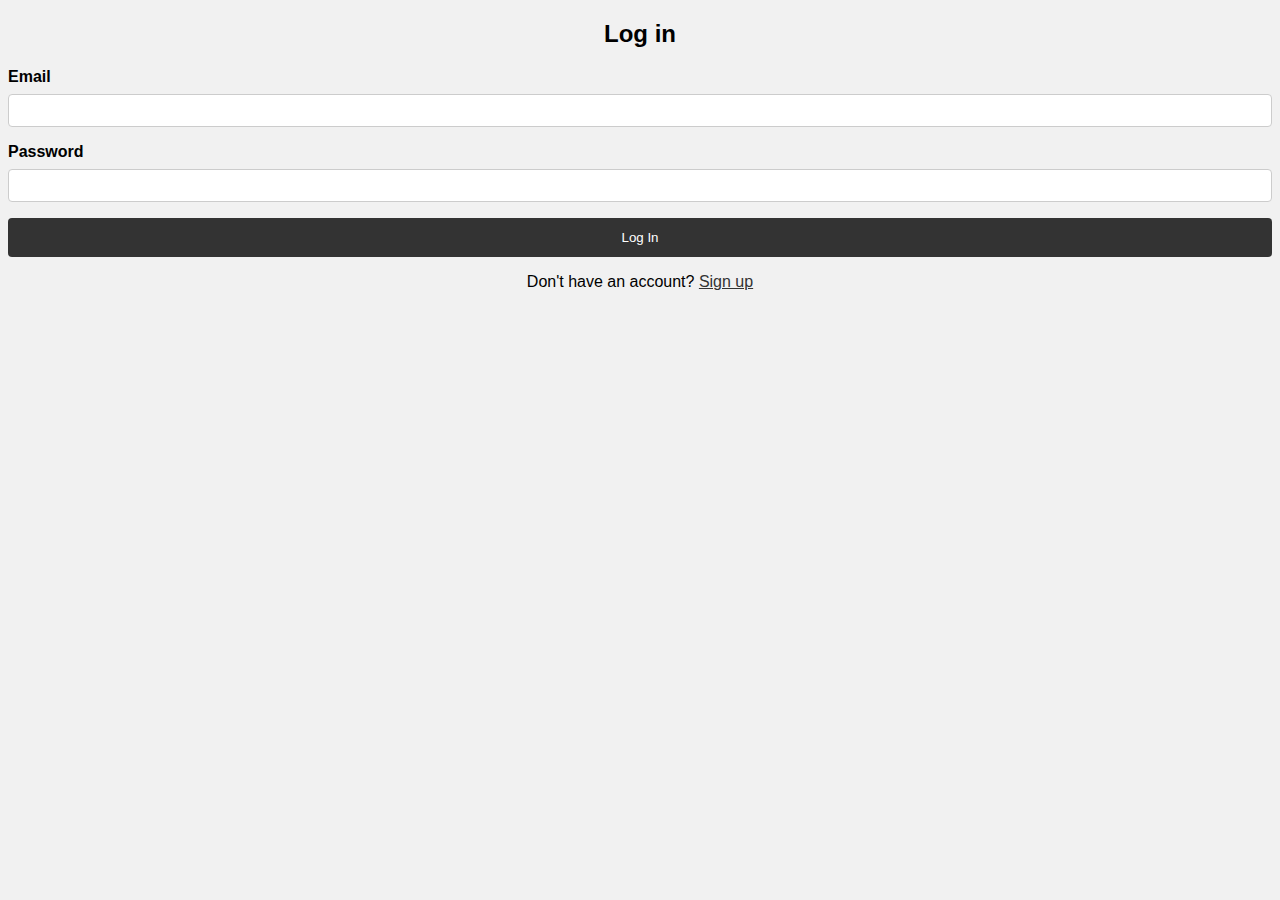
<file: devrev_r2/login.html>
<!DOCTYPE html>
<html>
<head>
  <title>Library Management System - Log in</title>
  <link rel="stylesheet" type="text/css" href="login_signup.css">
</head>
<body>
  <div class="login-container">
    <h2>Log in</h2>
    <form id="login-form">
      <label for="login-email">Email</label>
      <input type="email" id="login-email" name="email" required>
      
      <label for="login-password">Password</label>
      <input type="password" id="login-password" name="password" required>
      
      <button type="submit">Log In</button>
    </form>
    <p>Don't have an account? <a href="signup.html">Sign up</a></p>
  </div>

  <script src="script.js"></script>
</body>
</html>
</file>
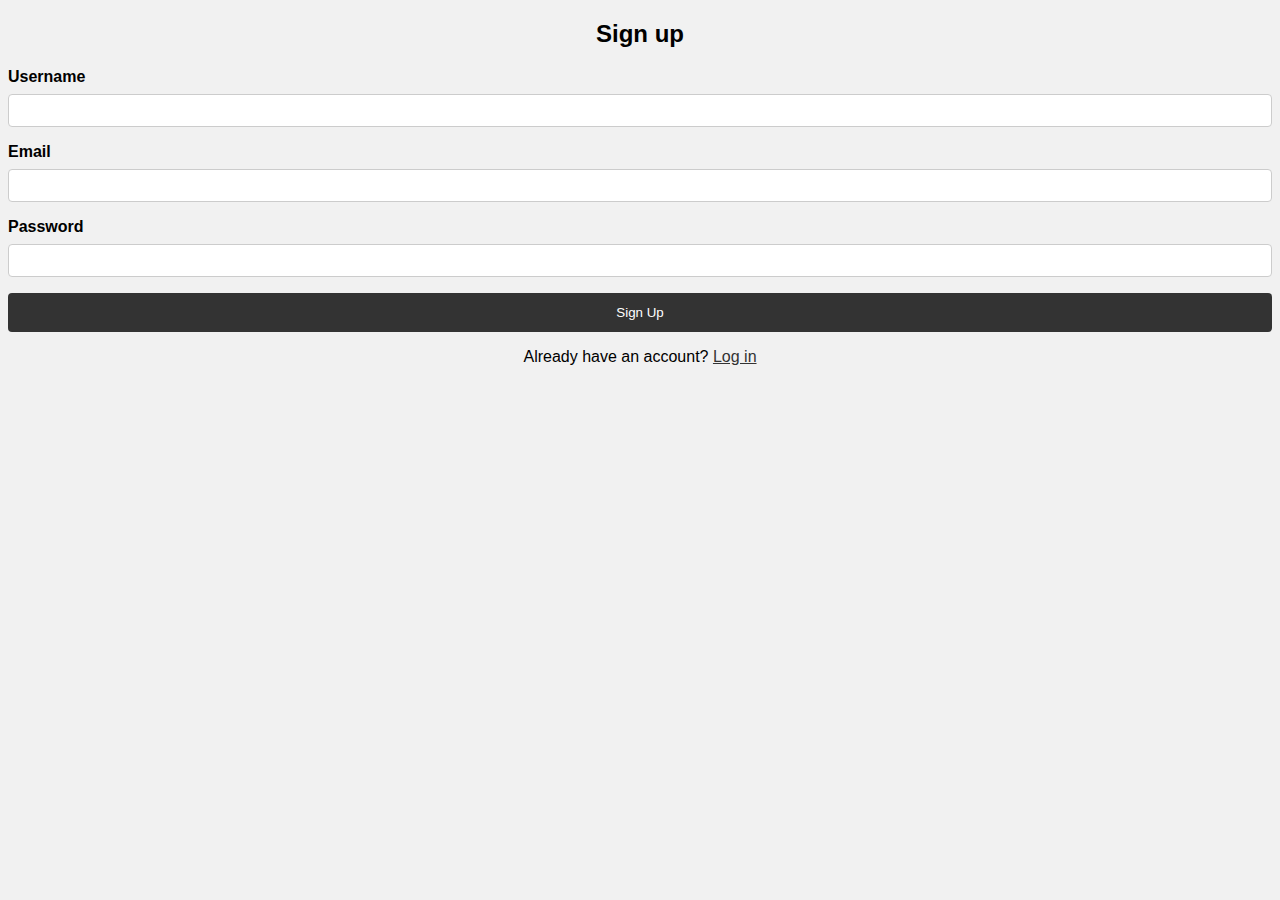
<file: devrev_r2/signup.html>
<!DOCTYPE html>
<html>
<head>
  <title>Library Management System - Sign up</title>
  <link rel="stylesheet" type="text/css" href="login_signup.css">
</head>
<body>
  <div class="signup-container">
    <h2>Sign up</h2>
    <form id="signup-form">
      <label for="username">Username</label>
      <input type="text" id="username" name="username" required>
      
      <label for="email">Email</label>
      <input type="email" id="email" name="email" required>
      
      <label for="password">Password</label>
      <input type="password" id="password" name="password" required>
      
      <button type="submit">Sign Up</button>
    </form>
    <p>Already have an account? <a href="login.html">Log in</a></p>
  </div>

  <script src="script.js"></script>
</body>
</html>
</file>
<file: devrev_r2/login_signup.css>
body {
    font-family: Arial, sans-serif;
    background-color: #f1f1f1;
  }
  
  .container {
    max-width: 400px;
    margin: 0 auto;
    padding: 40px;
    background-color: #fff;
    box-shadow: 0 0 10px rgba(0, 0, 0, 0.1);
  }
  
  h2 {
    text-align: center;
    margin-bottom: 20px;
  }
  
  form {
    display: flex;
    flex-direction: column;
  }
  
  label {
    margin-bottom: 8px;
    font-weight: bold;
  }
  
  input[type="text"],
  input[type="email"],
  input[type="password"] {
    padding: 8px;
    margin-bottom: 16px;
    border: 1px solid #ccc;
    border-radius: 4px;
  }
  
  button {
    padding: 12px;
    background-color: #333;
    color: #fff;
    border: none;
    border-radius: 4px;
    cursor: pointer;
  }
  
  button:hover {
    background-color: #555;
  }
  
  p {
    margin-top: 16px;
    text-align: center;
  }
  
  a {
    color: #333;
    text-decoration: underline;
  }
  
  a:hover {
    color: #555;
  }
</file>
